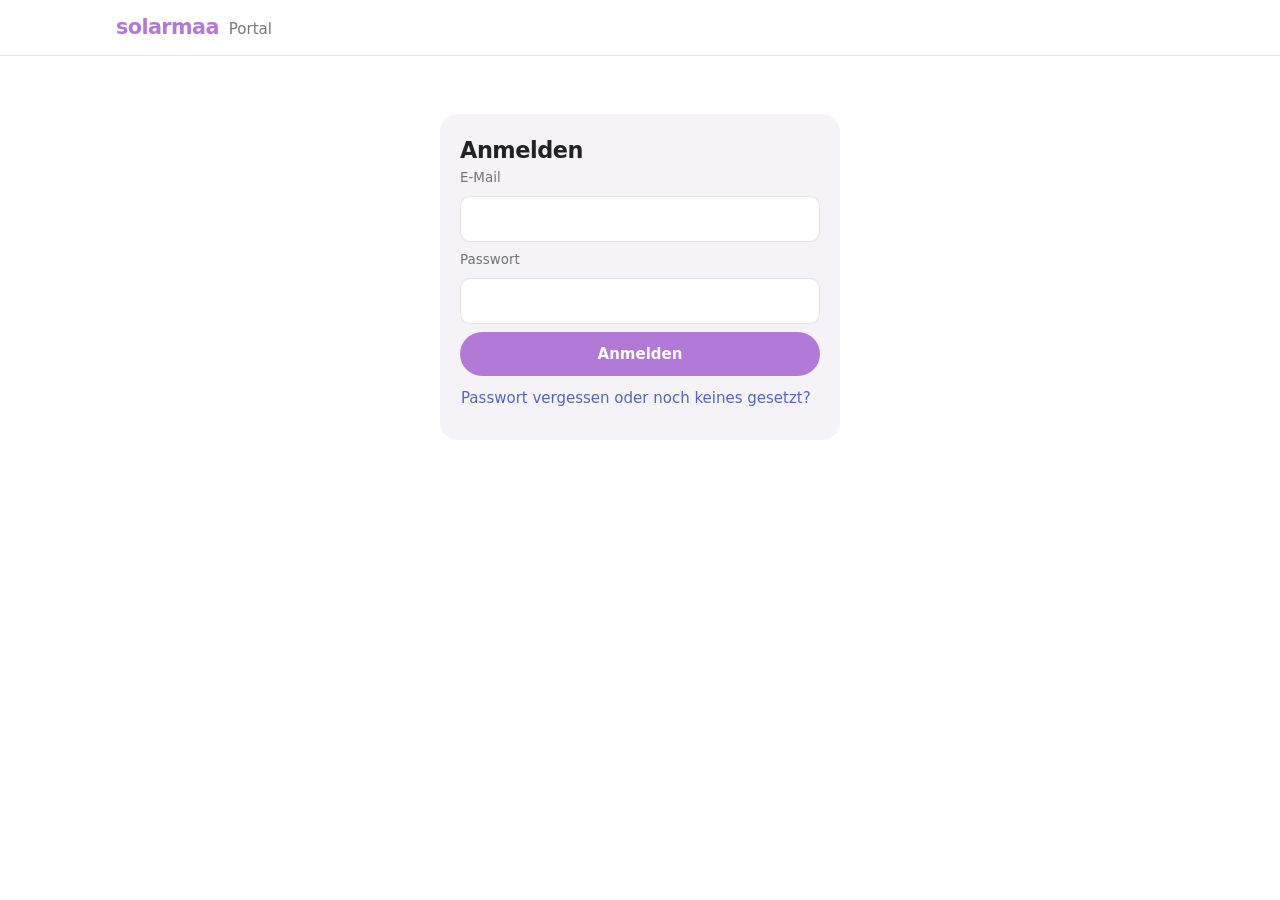
<file: portal/web/index.html>
<!doctype html>
<html lang="de-CH">
<head>
<meta charset="utf-8">
<meta name="viewport" content="width=device-width, initial-scale=1, viewport-fit=cover">
<title>Solarmaa Portal</title>
<meta name="theme-color" content="#b279d7">
<meta name="robots" content="noindex">
<link rel="icon" href="icon.svg" type="image/svg+xml">
<link rel="apple-touch-icon" href="icon.svg">
<link rel="stylesheet" href="portal.css">
</head>
<body>
<header class="top">
  <div class="wrap top-inner">
    <div class="brand"><span class="wordmark">solarmaa</span><span class="sub">Portal</span></div>
    <nav class="top-nav">
      <span class="muted small" id="who" hidden></span>
      <button class="btn ghost" id="logout" hidden>Abmelden</button>
    </nav>
  </div>
</header>

<main class="wrap">
  <section class="card narrow" id="vLogin" hidden>
    <h1>Anmelden</h1>
    <form id="fLogin" novalidate>
      <label for="email">E-Mail</label>
      <input id="email" type="email" autocomplete="username" inputmode="email" required>
      <label for="pw">Passwort</label>
      <input id="pw" type="password" autocomplete="current-password" required>
      <p class="err" id="loginErr" role="alert" hidden></p>
      <button class="btn primary" type="submit" id="loginBtn">Anmelden</button>
    </form>
    <button class="btn link" id="forgot" type="button">Passwort vergessen oder noch keines gesetzt?</button>
    <p class="muted small" id="forgotMsg" hidden></p>
  </section>

  <section class="card narrow" id="vNewPw" hidden>
    <h1>Passwort setzen</h1>
    <p class="muted">Wählen Sie ein Passwort mit mindestens 10 Zeichen.</p>
    <form id="fNewPw" novalidate>
      <label for="npw">Neues Passwort</label>
      <input id="npw" type="password" autocomplete="new-password" required minlength="10">
      <p class="err" id="npwErr" role="alert" hidden></p>
      <button class="btn primary" type="submit">Speichern</button>
    </form>
  </section>

  <section id="vList" hidden>
    <div class="head">
      <h1>Anlagen</h1>
      <button class="btn primary" id="addOpen" hidden>Anlage hinzufügen</button>
    </div>
    <div class="summary" id="summary"></div>
    <p class="err" id="listErr" role="alert" hidden></p>
    <form class="card" id="fAdd" hidden novalidate>
      <h2>Neue Anlage</h2>
      <div class="grid3">
        <div><label for="aName">Name</label><input id="aName" required placeholder="MFH Musterstrasse 1"></div>
        <div><label for="aOrt">Ort</label><input id="aOrt" placeholder="Biel"></div>
        <div><label for="aKwp">Leistung kWp</label><input id="aKwp" inputmode="decimal" placeholder="10"></div>
      </div>
      <p class="err" id="addErr" role="alert" hidden></p>
      <div class="row"><button class="btn primary" type="submit">Anlegen</button><button class="btn ghost" type="button" id="addCancel">Abbrechen</button></div>
    </form>
    <div class="card" id="tokenBox" hidden>
      <h2>Anlage angelegt</h2>
      <p>Diesen Block auf dem Pi unter Wartung → Konfiguration ans Ende einfügen. <b>Der Token wird nur jetzt angezeigt.</b> Die Zeile <code>fernwartung = true</code> erlaubt Solarmaa Update und Konfiguration über das Portal; ohne sie bleibt die Fernwartung aus.</p>
      <pre id="tokenText"></pre>
      <div class="row"><button class="btn primary" id="tokenCopy">Kopieren</button><button class="btn ghost" id="tokenClose">Fertig</button></div>
    </div>
    <div class="plants" id="plants"></div>
    <p class="muted" id="empty" hidden>Noch keine Anlage zugeordnet. Bitte bei Solarmaa melden.</p>
  </section>

  <section id="vPlant" hidden>
    <button class="btn link" id="back">‹ Alle Anlagen</button>
    <div class="head">
      <div><h1 id="pName">–</h1><p class="muted" id="pMeta"></p></div>
      <span class="pill" id="pState"></span>
    </div>
    <div class="banner warn" id="pAlarm" hidden></div>
    <div class="banner info" id="pCurtail" hidden></div>
    <div class="tiles" id="pNow"></div>
    <h2>Heute</h2>
    <div class="tiles" id="pToday"></div>
    <h2>Tagesverlauf</h2>
    <div class="legend"><span class="lg pv">Produktion</span><span class="lg home">Verbrauch</span></div>
    <svg class="chart" id="chDay" role="img" aria-label="Tagesverlauf"></svg>
    <h2>Letzte 30 Tage</h2>
    <svg class="chart" id="chDays" role="img" aria-label="Letzte 30 Tage"></svg>
    <div class="card" id="pDoku" hidden>
      <h2>Dokumente</h2>
      <p class="muted small" id="dokHinweis" hidden></p>
      <ul class="list" id="dokListe"></ul>
      <div class="dok-detail" id="dokDetail" tabindex="-1" aria-labelledby="dokDetailTitel" hidden>
        <h3 id="dokDetailTitel"></h3>
        <p class="muted small" id="dokInfo"></p>
        <img id="dokBild" class="dok-bild" alt="Vorschau des Dokuments" hidden>
        <div class="row"><button class="btn ghost" id="dokLaden" type="button">Herunterladen</button><button class="btn ghost" id="dokZu" type="button">Schliessen</button></div>
        <a id="dokLink" hidden></a>
        <div id="dokBearbeiten" hidden>
          <div id="dokFelder">
            <label for="dokTitel">Titel</label><input id="dokTitel" maxlength="120" autocomplete="off">
            <label for="dokKategorie">Kategorie</label><select id="dokKategorie"><option value="schema">Schema</option><option value="datenblatt">Datenblatt</option><option value="foto">Foto</option><option value="protokoll">Protokoll</option><option value="sonstiges" selected>Sonstiges</option></select>
            <label for="dokSichtbar">Sichtbar für</label><select id="dokSichtbar"><option value="false" selected>nur Solarmaa</option><option value="true">auch für Kunde</option></select>
          </div>
          <div class="row mt"><button class="btn primary" id="dokSpeichern" type="button">Speichern</button><button class="btn ghost" id="dokFertig" type="button" hidden>Fertigstellen</button><button class="btn ghost" id="dokLoeschen" type="button">Löschen</button></div>
        </div>
      </div>
      <form id="fDok" hidden novalidate>
        <h3>Dokument hochladen</h3>
        <label for="dokDatei">Datei: PDF, JPEG, PNG oder WebP, höchstens 20 MB</label>
        <input id="dokDatei" type="file" accept="application/pdf,image/jpeg,image/png,image/webp">
        <label for="dokNeuTitel">Titel (leer: Dateiname)</label><input id="dokNeuTitel" maxlength="120" autocomplete="off">
        <label for="dokNeuKategorie">Kategorie</label><select id="dokNeuKategorie"><option value="schema">Schema</option><option value="datenblatt">Datenblatt</option><option value="foto">Foto</option><option value="protokoll">Protokoll</option><option value="sonstiges" selected>Sonstiges</option></select>
        <label for="dokNeuSichtbar">Sichtbar für</label><select id="dokNeuSichtbar"><option value="false" selected>nur Solarmaa</option><option value="true">auch für Kunde</option></select>
        <p class="muted small">Keine Passwörter oder Zugangsdaten in Dokumenten ablegen. Fotos können den Aufnahmeort (GPS) enthalten; er wird nicht entfernt.</p>
        <button class="btn primary" type="submit" id="dokHochladen">Hochladen</button>
      </form>
      <p class="muted small" id="dokMsg" role="status" hidden></p>
      <p class="err" id="dokErr" role="alert" hidden></p>
    </div>
    <div class="card" id="pAdmin" hidden>
      <h2>Zugriff für Kunden</h2>
      <ul class="list" id="members"></ul>
      <form id="fMember" class="row" novalidate>
        <input id="mEmail" type="email" placeholder="kunde@example.ch" aria-label="E-Mail des Kunden" required>
        <button class="btn primary" type="submit">Zugriff geben</button>
      </form>
      <p class="muted small">Das Konto muss vorher in Supabase unter Authentication → Users eingeladen sein.</p>
      <p class="err" id="memErr" role="alert" hidden></p>
      <div class="row mt"><button class="btn ghost" id="tokenNew">Neuen Pi-Token erzeugen</button></div>
    </div>
    <div class="card" id="pFern" hidden>
      <h2>Fernwartung</h2>
      <div id="mfaBox">
        <p id="mfaOk" hidden><span class="pill ok">Zwei-Faktor bestätigt</span></p>
        <form id="fMfa" hidden novalidate>
          <label for="mfaCode">Zwei-Faktor: Code aus der Authenticator-App</label>
          <div class="row">
            <input id="mfaCode" inputmode="numeric" autocomplete="one-time-code" maxlength="6" placeholder="6 Ziffern">
            <button class="btn primary" type="submit">Bestätigen</button>
          </div>
        </form>
        <div id="mfaNeu" hidden>
          <p class="muted">Fernwartung, «Neuen Pi-Token erzeugen» und das Löschen einer Anlage verlangen eine Zwei-Faktor-Anmeldung. Für dieses Konto ist noch keine eingerichtet.</p>
          <button class="btn primary" id="mfaSetup" type="button">Zwei-Faktor einrichten</button>
        </div>
        <form id="mfaEnroll" hidden novalidate>
          <p>Diesen QR-Code mit einer Authenticator-App scannen (oder den Schlüssel von Hand eintragen), dann den angezeigten Code eingeben.</p>
          <img id="mfaQr" class="qr" alt="QR-Code" width="200" height="200">
          <p class="small">Schlüssel: <code id="mfaSecret"></code></p>
          <label for="mfaEnrollCode">Code aus der App</label>
          <div class="row">
            <input id="mfaEnrollCode" inputmode="numeric" autocomplete="one-time-code" maxlength="6" placeholder="6 Ziffern">
            <button class="btn primary" type="submit">Aktivieren</button>
          </div>
        </form>
        <p class="err" id="mfaErr" role="alert" hidden></p>
      </div>
      <p class="muted" id="fernHinweis" hidden></p>
      <h3>Update</h3>
      <p class="muted small">Holt die freigegebene Programmversion auf den Pi. Der Dienst startet dabei neu.</p>
      <div class="row"><button class="btn ghost" id="fernUpdate" type="button" disabled>Update auslösen</button></div>
      <h3>Konfiguration</h3>
      <p class="muted small">Geheime Werte erscheinen als ********. Unverändert gelassen, bleiben sie auf dem Pi erhalten. Nur vor Ort änderbar: [portal], [server], [daten] und der Demo-Modus.</p>
      <div class="row"><button class="btn ghost" id="fernKonfigLaden" type="button" disabled>Konfiguration laden</button><span class="muted small" id="fernStand"></span></div>
      <textarea id="fernKonfig" class="mono" spellcheck="false" autocomplete="off" autocapitalize="off" aria-label="Konfiguration des Pi" hidden></textarea>
      <div class="row mt"><button class="btn primary" id="fernKonfigSenden" type="button" hidden>Konfiguration senden</button></div>
      <p class="muted small" id="fernMsg" role="status" hidden></p>
      <p class="err" id="fernErr" role="alert" hidden></p>
      <h3>Letzte Befehle</h3>
      <ul class="list" id="fernBefehle"></ul>
    </div>
  </section>
</main>
<script src="config.js"></script>
<script src="portal.js"></script>
</body>
</html>
</file>
<file: portal/web/portal.css>
/* Solarmaa Portal – gleiche Farben wie die App auf dem Pi */
:root {
  --violet: #b279d7; --orange: #ff6b00; --orange-soft: #ff8f3d; --anthrazit: #212325;
  --bg: #ffffff; --surface: #f5f3f8; --ink: #212325; --muted: rgba(33, 35, 37, 0.62); --line: rgba(33, 35, 37, 0.12);
  --c-pv: #ff6b00; --c-home: #9a5cc4; --c-grid: #5566b8; --c-bat: #5a9a2e; --ok: #3f8f2a; --warn: #c2410c; --red: #c62828;
  --font: Inter, system-ui, -apple-system, "Segoe UI", Roboto, sans-serif; color-scheme: light;
}
@media (prefers-color-scheme: dark) {
  :root { --bg: #161719; --surface: #212325; --ink: #f3f1f6; --muted: rgba(243, 241, 246, 0.64); --line: rgba(255, 255, 255, 0.12);
    --c-home: #c99ae6; --c-grid: #9aa8e8; --c-bat: #a9d97c; --ok: #8fd16a; --warn: #ff8f3d; color-scheme: dark; }
}
* { box-sizing: border-box; }
[hidden] { display: none !important; }
body { margin: 0; background: var(--bg); color: var(--ink); font: 400 15px/1.5 var(--font); font-variant-numeric: tabular-nums; }
h1 { font-size: 1.4rem; margin: 0; letter-spacing: -0.02em; }
h2 { font-size: 1.02rem; margin: 26px 0 10px; }
p { margin: 0 0 8px; }
.muted { color: var(--muted); } .small { font-size: 0.82rem; }
.wrap { max-width: 1080px; margin: 0 auto; padding-left: max(16px, env(safe-area-inset-left, 0px)); padding-right: max(16px, env(safe-area-inset-right, 0px)); }
main.wrap { padding-block: 22px 48px; }
.top { border-bottom: 1px solid var(--line); padding-top: env(safe-area-inset-top, 0px); }
.top-inner { display: flex; justify-content: space-between; align-items: center; gap: 12px; padding-block: 12px; flex-wrap: wrap; }
.wordmark { font-weight: 800; font-size: 1.3rem; letter-spacing: -0.03em; color: var(--violet); }
.sub { color: var(--muted); margin-left: 10px; }
.top-nav { display: flex; align-items: center; gap: 10px; flex-wrap: wrap; }
.card { background: var(--surface); border-radius: 18px; padding: 20px; margin-bottom: 18px; min-width: 0; }
.card h2 { margin-top: 0; }
.narrow { max-width: 400px; margin: 36px auto; }
form { display: grid; gap: 8px; }
label { font-size: 0.84rem; color: var(--muted); display: block; }
input { width: 100%; font: inherit; font-size: 16px; min-height: 46px; padding: 8px 12px; border-radius: 10px; border: 1px solid var(--line); background: var(--bg); color: var(--ink); }
input:focus-visible, button:focus-visible { outline: 2px solid var(--violet); outline-offset: 2px; }
.btn { font: inherit; font-weight: 600; min-height: 44px; padding: 8px 18px; border-radius: 999px; border: 1px solid transparent; cursor: pointer; }
.btn.primary { background: var(--violet); color: #fff; } .btn.primary:hover { background: var(--orange-soft); }
.btn.ghost { background: var(--bg); border-color: var(--line); color: var(--ink); }
.btn.link { background: none; color: var(--c-grid); padding-inline: 0; font-weight: 500; text-align: left; }
.btn:disabled { opacity: 0.5; cursor: default; }
.err { color: var(--red); font-size: 0.88rem; }
.head { display: flex; justify-content: space-between; align-items: center; gap: 12px; flex-wrap: wrap; margin-bottom: 14px; }
.row { display: flex; gap: 8px; flex-wrap: wrap; align-items: center; } .row input { flex: 1 1 200px; }
.mt { margin-top: 12px; }
.grid3 { display: grid; gap: 10px; grid-template-columns: repeat(auto-fit, minmax(160px, 1fr)); }
.summary { display: flex; gap: 8px; flex-wrap: wrap; margin-bottom: 14px; }
.pill { display: inline-flex; align-items: center; gap: 6px; font-size: 0.8rem; padding: 4px 11px; border-radius: 999px; background: var(--surface); color: var(--muted); white-space: nowrap; }
.pill.ok { color: var(--ok); } .pill.off { color: var(--muted); } .pill.bad { background: var(--red); color: #fff; } .pill.cur { background: var(--c-grid); color: #fff; }
.pill::before { content: ""; width: 8px; height: 8px; border-radius: 50%; background: currentColor; }
.plants { display: grid; gap: 12px; grid-template-columns: repeat(auto-fill, minmax(260px, 1fr)); }
.plant { text-align: left; font: inherit; color: inherit; background: var(--bg); border: 1px solid var(--line); border-radius: 16px; padding: 16px; cursor: pointer; display: grid; gap: 8px; min-height: 44px; }
.plant:hover { border-color: var(--violet); }
.plant .p-top { display: flex; justify-content: space-between; gap: 8px; align-items: flex-start; }
.plant .p-name { font-weight: 700; overflow-wrap: anywhere; }
.plant .p-val { display: flex; gap: 18px; flex-wrap: wrap; }
.plant .p-val b { font-size: 1.3rem; letter-spacing: -0.02em; } .plant .p-val .pv b { color: var(--c-pv); }
.plant .p-val span span { display: block; font-size: 0.74rem; color: var(--muted); }
.tiles { display: grid; gap: 10px; grid-template-columns: repeat(auto-fit, minmax(140px, 1fr)); }
.tile { border: 1px solid var(--line); border-radius: 14px; padding: 12px 14px; border-left: 4px solid var(--line); }
.tile span { display: block; font-size: 0.78rem; color: var(--muted); } .tile b { font-size: 1.45rem; letter-spacing: -0.02em; } .tile small { color: var(--muted); }
.tile.pv { border-left-color: var(--c-pv); } .tile.home { border-left-color: var(--c-home); } .tile.grid { border-left-color: var(--c-grid); } .tile.bat { border-left-color: var(--c-bat); }
.banner { border-radius: 12px; padding: 10px 14px; margin-bottom: 12px; font-weight: 600; font-size: 0.9rem; }
.banner.warn { background: var(--red); color: #fff; } .banner.info { background: var(--c-grid); color: #fff; }
.chart { width: 100%; height: 230px; display: block; }
.chart text { fill: var(--muted); font-size: 11px; } .chart .g { stroke: var(--line); }
.chart .pv-a { fill: rgba(255, 107, 0, 0.18); } .chart .pv-l { fill: none; stroke: var(--c-pv); stroke-width: 2; } .chart .ho-l { fill: none; stroke: var(--c-home); stroke-width: 2; }
.chart .b-pv { fill: var(--c-pv); } .chart .b-ho { fill: var(--c-home); }
.legend { display: flex; gap: 16px; font-size: 0.8rem; color: var(--muted); }
.lg::before { content: ""; display: inline-block; width: 10px; height: 10px; border-radius: 3px; margin-right: 6px; }
.lg.pv::before { background: var(--c-pv); } .lg.home::before { background: var(--c-home); }
.list { list-style: none; margin: 0 0 12px; padding: 0; display: grid; gap: 6px; }
.list li { display: flex; justify-content: space-between; gap: 10px; align-items: center; flex-wrap: wrap; border-bottom: 1px solid var(--line); padding-bottom: 6px; overflow-wrap: anywhere; }
pre { background: var(--bg); border: 1px solid var(--line); border-radius: 10px; padding: 12px; overflow: auto; font-size: 0.8rem; }
#pAdmin { margin-top: 26px; }
/* Fernwartung */
#pFern { margin-top: 18px; }
h3 { font-size: 0.94rem; margin: 20px 0 6px; }
code { font-family: ui-monospace, SFMono-Regular, Menlo, Consolas, monospace; overflow-wrap: anywhere; }
textarea { font: inherit; }
textarea.mono { display: block; width: 100%; min-height: 320px; margin-top: 10px; padding: 10px 12px; border-radius: 10px; border: 1px solid var(--line);
  background: var(--bg); color: var(--ink); font-family: ui-monospace, SFMono-Regular, Menlo, Consolas, monospace; font-size: 16px; line-height: 1.4;
  white-space: pre; overflow: auto; resize: vertical; tab-size: 2; }
textarea[hidden] { display: none; }
textarea:focus-visible { outline: 2px solid var(--violet); outline-offset: 2px; }
.qr { display: block; width: 200px; height: 200px; max-width: 100%; background: #fff; padding: 8px; border-radius: 10px; margin: 10px 0; }
.cmd { flex: 1 1 100%; min-width: 0; }
.cmd .pill { margin-left: 6px; } .pill.warn { color: var(--warn); }
.cmd-res { display: block; font-size: 0.86rem; overflow-wrap: anywhere; white-space: pre-wrap; max-height: 9em; overflow: auto; }
/* Anlagedoku */
select { width: 100%; font: inherit; font-size: 16px; min-height: 46px; padding: 8px 12px; border-radius: 10px; border: 1px solid var(--line); background: var(--bg); color: var(--ink); }
select:focus-visible { outline: 2px solid var(--violet); outline-offset: 2px; }
.dok { flex: 1 1 100%; min-width: 0; }
.dok .pill { margin-right: 6px; }
.btn.dok-titel { max-width: 100%; overflow-wrap: anywhere; font-weight: 600; }
.dok-detail { border: 1px solid var(--line); border-radius: 14px; padding: 14px; margin-bottom: 12px; background: var(--bg); min-width: 0; }
.dok-detail:focus { outline: none; } .dok-detail:focus-visible { outline: 2px solid var(--violet); outline-offset: 2px; }
.dok-detail h3 { margin-top: 0; overflow-wrap: anywhere; }
.dok-detail p { overflow-wrap: anywhere; }
.dok-bild { display: block; max-width: 100%; height: auto; max-height: 60vh; border-radius: 10px; margin: 10px 0; background: #fff; }
#dokFelder { display: grid; gap: 8px; }
#dokBearbeiten { margin-top: 14px; }
</file>
